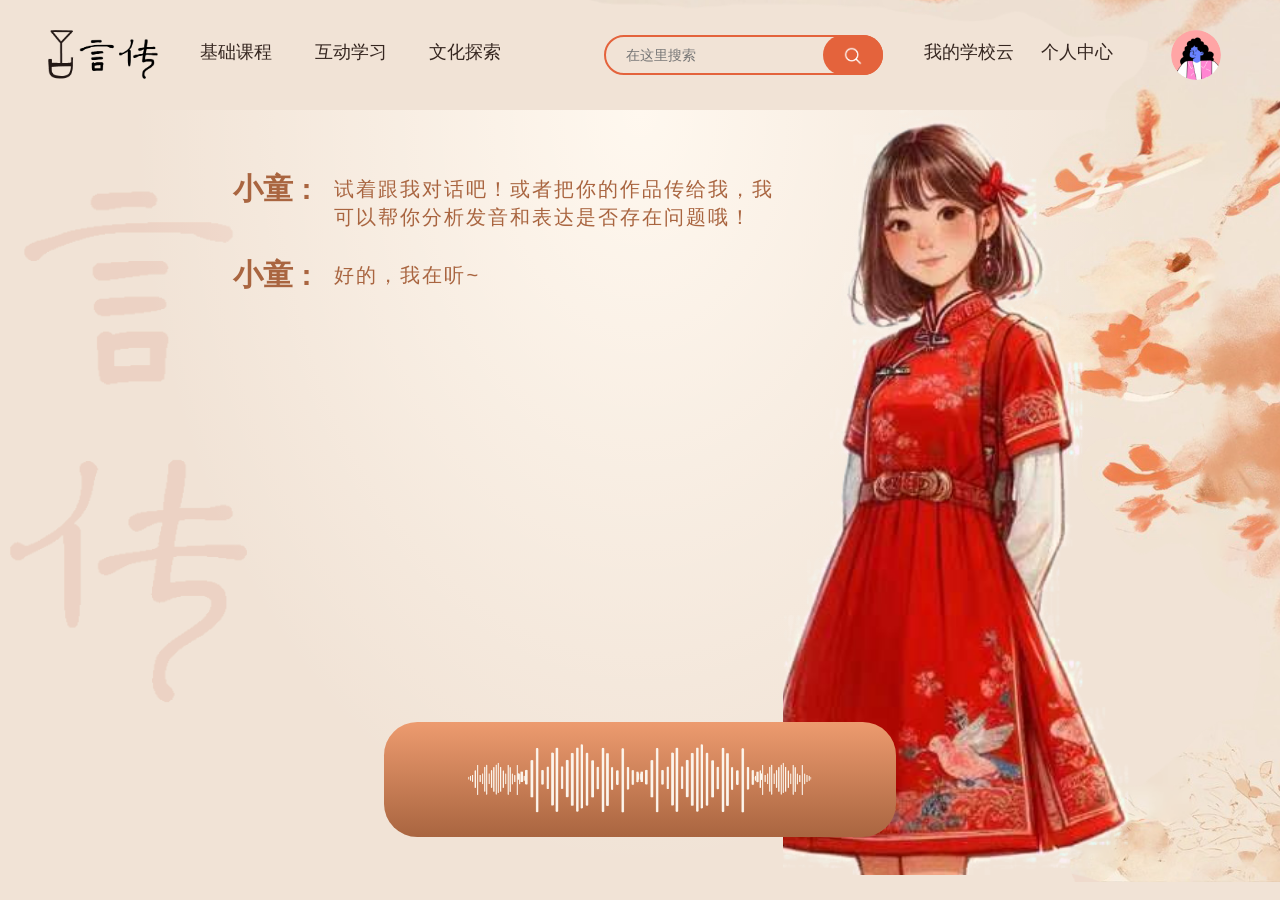
<file: html/ai.html>
<!DOCTYPE html>
<html lang="en">
	<head>
		<meta charset="utf-8">
		<meta http-equiv="X-UA-Compatible" content="IE=edge">
		<meta name="viewport" content="width=device-width, initial-scale=1">
		 <!-- The above 3 meta tags *must* come first in the head; any other head content must come *after* these tags -->

		<title>“言传华夏”——中国首个为全民族定向打造的汉语学习平台 </title>

		<!-- 引入Google Fonts中的Montserrat字体 -->
		<link href="https://fonts.googleapis.com/css?family=Montserrat:400,500,700" rel="stylesheet">

		<!-- 引入Bootstrap CSS框架样式文件 -->
		<link type="text/css" rel="stylesheet" href="../css/bootstrap.min.css"/>

		<!-- 引入Slick轮播插件的样式文件；引入nouislider滑块插件的样式文件 -->
		<link type="text/css" rel="stylesheet" href="../css/slick.css"/>
		<link type="text/css" rel="stylesheet" href="../css/slick-theme.css"/>

		<!-- 引入nouislider滑块插件的样式文件-->
		<link type="text/css" rel="stylesheet" href="../css/nouislider.min.css"/>

		<!-- 引入Font Awesome字体图标库的样式文件 -->
		<link rel="stylesheet" href="../css/font-awesome.min.css">

		<!-- 引入自定义的CSS样式文件 -->
		<link type="text/css" rel="stylesheet" href="../css/style.css"/>

		<!-- HTML5 shim and Respond.js for IE8 support of HTML5 elements and media queries -->
		<!-- WARNING: Respond.js doesn't work if you view the page via file:// -->
		<!--[if lt IE 9]>
		  <script src="https://oss.maxcdn.com/html5shiv/3.7.3/html5shiv.min.js"></script>
		  <script src="https://oss.maxcdn.com/respond/1.4.2/respond.min.js"></script>
		<![endif]-->

    </head>
	<body class="ai-bg">
		<!-- HEADER -->
		<header>
			<!-- TOP HEADER -->
			<div id="top-header">
				<div class="top-header_container">
					<!-- LOGO -->
					<div class="header-logo">
						<a href="#"><img src="../img/“言传”logo.png" alt=""></a>
					</div>
					<!-- /LOGO -->
					<div class="header-links-function">
						<ul class="header-links">
							<li><a href="class.html"></i> 基础课程</a></li>
							<li><a href="#"></i> 互动学习</a></li>
							<li><a href="#"></i> 文化探索</a></li>
						</ul>
					</div>
					<!-- SEARCH BAR -->
					<div class="header-search">
						<form>
							<input class="input" placeholder="在这里搜索">
							<button class="search-btn"><img src="../img/search.png"></button>
						</form>
					</div>
					<div class="header-links-self">
						<ul class="header-links">
							<li><a href="#"></i>我的学校云</a></li>
							<li><a href="#"></i>个人中心</a></li>
						</ul>
					</div>
					<div class="avatar-dropdown">
						<img src="../img/avatar.png" alt="User Avatar" class="avatar">
						<div class="dropdown-content">
						  <a href="#">设置</a>
						  <a href="#">个人信息</a>
						</div>
					</div>
				</div>
				
			</div>
			<!-- /TOP HEADER -->
		</header>
		<!-- /HEADER -->
		<!-- AI -->

		<div class="talk-ai talk-ai-layout">
			<div class="fl talk-voice-center t-v-layout">
				<div class="talk-text-group">
					<div class="text-group">
						<div class="text_g">
								<h2>小童 : </h2>
								<p>试着跟我对话吧！或者把你的作品传给我，我可以帮你分析发音和表达是否存在问题哦！</p>
						</div>
						<div class="text_g">
							<h2>小童 : </h2>
							<p>好的，我在听~</p>
						</div>
					</div>
					
				</div>
				<div class="ai-ip">
					<img src="../img/AI_character.png">
				</div>
				<div class="vioce-box">
					<img src="../img/声音.png" class="img-min">
					<img src="../img/声音.png" class="img-max">
					<img src="../img/声音.png" class="img-max">
					<img src="../img/声音.png" class="img-min">
				</div>

			</div>
		</div>

		<!-- jQuery Plugins -->
		<script src="../js/jquery.min.js"></script>
		<script src="../js/bootstrap.min.js"></script>
		<script src="../js/slick.min.js"></script>
		<script src="../js/nouislider.min.js"></script>
		<script src="../js/jquery.zoom.min.js"></script>
		<script src="../js/main.js"></script>
	</body>
</html>
</file>
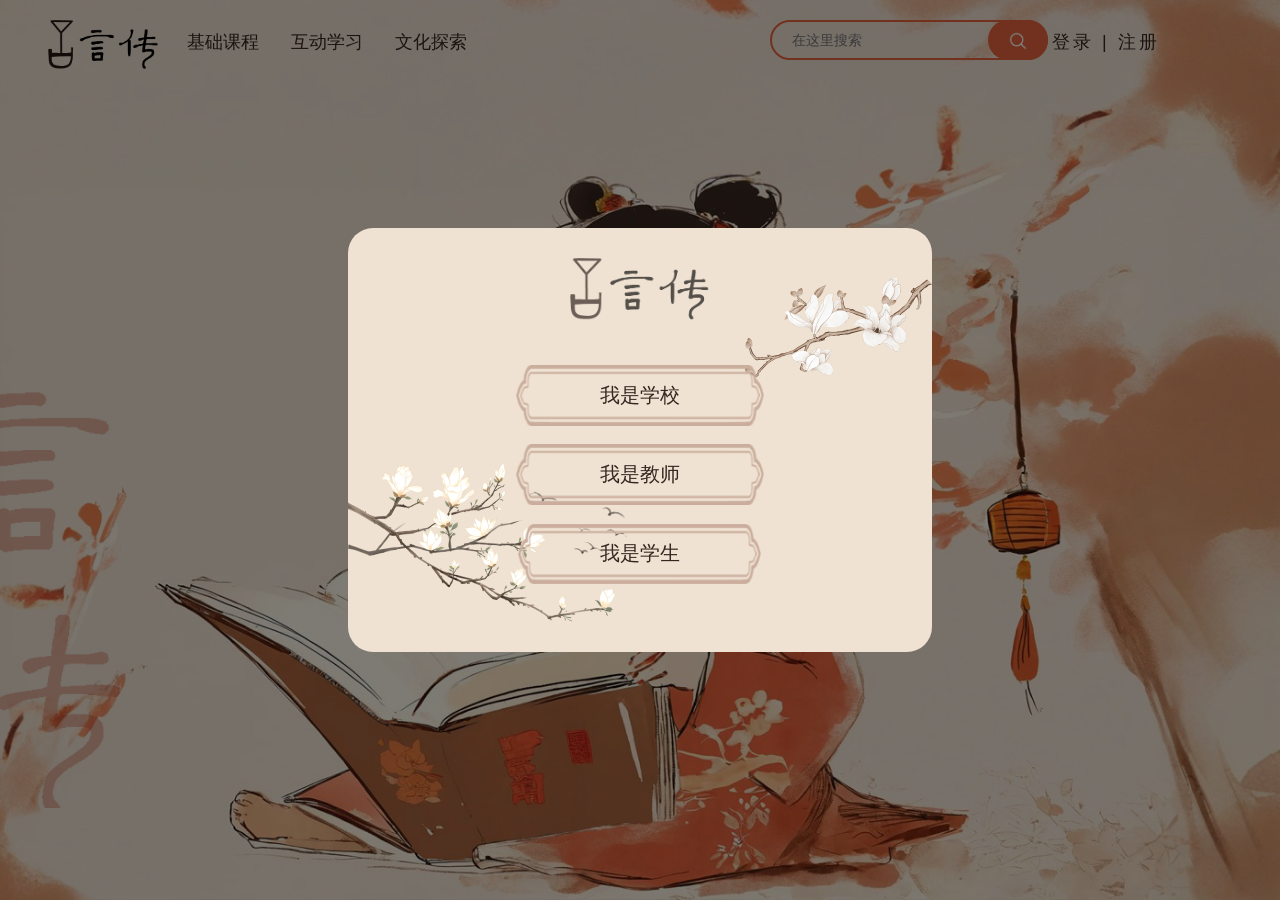
<file: html/choice-identity.html>
<!DOCTYPE html>
<html lang="en">
	<head>
		<meta charset="utf-8">
		<meta http-equiv="X-UA-Compatible" content="IE=edge">
		<meta name="viewport" content="width=device-width, initial-scale=1">
		 <!-- The above 3 meta tags *must* come first in the head; any other head content must come *after* these tags -->

		<title>“言传华夏”——中国首个为全民族定向打造的汉语学习平台 </title>

		<!-- 引入Google Fonts中的Montserrat字体 -->
		<link href="https://fonts.googleapis.com/css?family=Montserrat:400,500,700" rel="stylesheet">

		<!-- 引入Bootstrap CSS框架样式文件 -->
		<link type="text/css" rel="stylesheet" href="../css/bootstrap.min.css"/>

		<!-- 引入Slick轮播插件的样式文件；引入nouislider滑块插件的样式文件 -->
		<link type="text/css" rel="stylesheet" href="../css/slick.css"/>
		<link type="text/css" rel="stylesheet" href="../css/slick-theme.css"/>

		<!-- 引入nouislider滑块插件的样式文件-->
		<link type="text/css" rel="stylesheet" href="../css/nouislider.min.css"/>

		<!-- 引入Font Awesome字体图标库的样式文件 -->
		<link rel="stylesheet" href="../css/font-awesome.min.css">

		<!-- 引入自定义的CSS样式文件 -->
		<link type="text/css" rel="stylesheet" href="../css/start.css"/>

		<!-- HTML5 shim and Respond.js for IE8 support of HTML5 elements and media queries -->
		<!-- WARNING: Respond.js doesn't work if you view the page via file:// -->
		<!--[if lt IE 9]>
		  <script src="https://oss.maxcdn.com/html5shiv/3.7.3/html5shiv.min.js"></script>
		  <script src="https://oss.maxcdn.com/respond/1.4.2/respond.min.js"></script>
		<![endif]-->

    </head>
	<body class="back--ground ">
		<!-- HEADER -->
		<header>
			<!-- TOP HEADER -->
			<div id="top-header">
				<div class="top-header_container">
					<!-- LOGO -->
					<div class="header-logo">
						<img src="../img/“言传”logo.png" alt=""></a>
					</div>
					<!-- /LOGO -->
					<div class="header-links-function">
						<ul class="header-links">
							<li></i> 基础课程</a></li>
							<li></i> 互动学习</a></li>
							<li></i> 文化探索</a></li>
						</ul>
					</div>
					<!-- SEARCH BAR -->
					<div class="header-search start-search-1">
						<form>
							<input class="input" placeholder="在这里搜索">
							<button class="search-btn"><img src="../img/search.png"></button>
						</form>
					</div>
					<div class="start-login-1">
						<ul class="start-login-li-1">
							<li></i>登录 | 注册</li>
						</ul>
					</div>
				</div>
				
			</div>
			<!-- /TOP HEADER -->
		</header>
		<!-- /HEADER -->
        <div class="bg_logo_yc "></div>
        <div class="black-login-overlay"></div>
        
        <div class="choice-group">
            <div class="choice choice-bg">
                <div class="choice-logo"></div>
                <div class="choice-identity">
                    <div class="choice-s" data-identity="school">我是学校</div>
                    <div class="choice-s" data-identity="teacher">我是教师</div>
                    <div class="choice-s" data-identity="student">我是学生</div>
                </div>
            </div>
        </div>
        
		<!-- 身份信息传递 -->
        <script>
            document.addEventListener('DOMContentLoaded', function () {
                var choices = document.querySelectorAll('.choice-s');
    
                choices.forEach(function(choice) {
                    choice.addEventListener('click', function () {
                        var identity = this.getAttribute('data-identity'); // 获取点击选项的身份信息
						console.log(identity)
                        // 将身份信息传递到登录页面
                        window.location.href = 'login.html?identity=' + encodeURIComponent(identity);
                    });
                });
            });
        </script>

		<!-- jQuery Plugins -->
		<script src="../js/jquery.min.js"></script>
		<script src="../js/bootstrap.min.js"></script>
		<script src="../js/slick.min.js"></script>
		<script src="../js/nouislider.min.js"></script>
		<script src="../js/jquery.zoom.min.js"></script>
		<script src="../js/main.js"></script>

	</body>
</html>
</file>
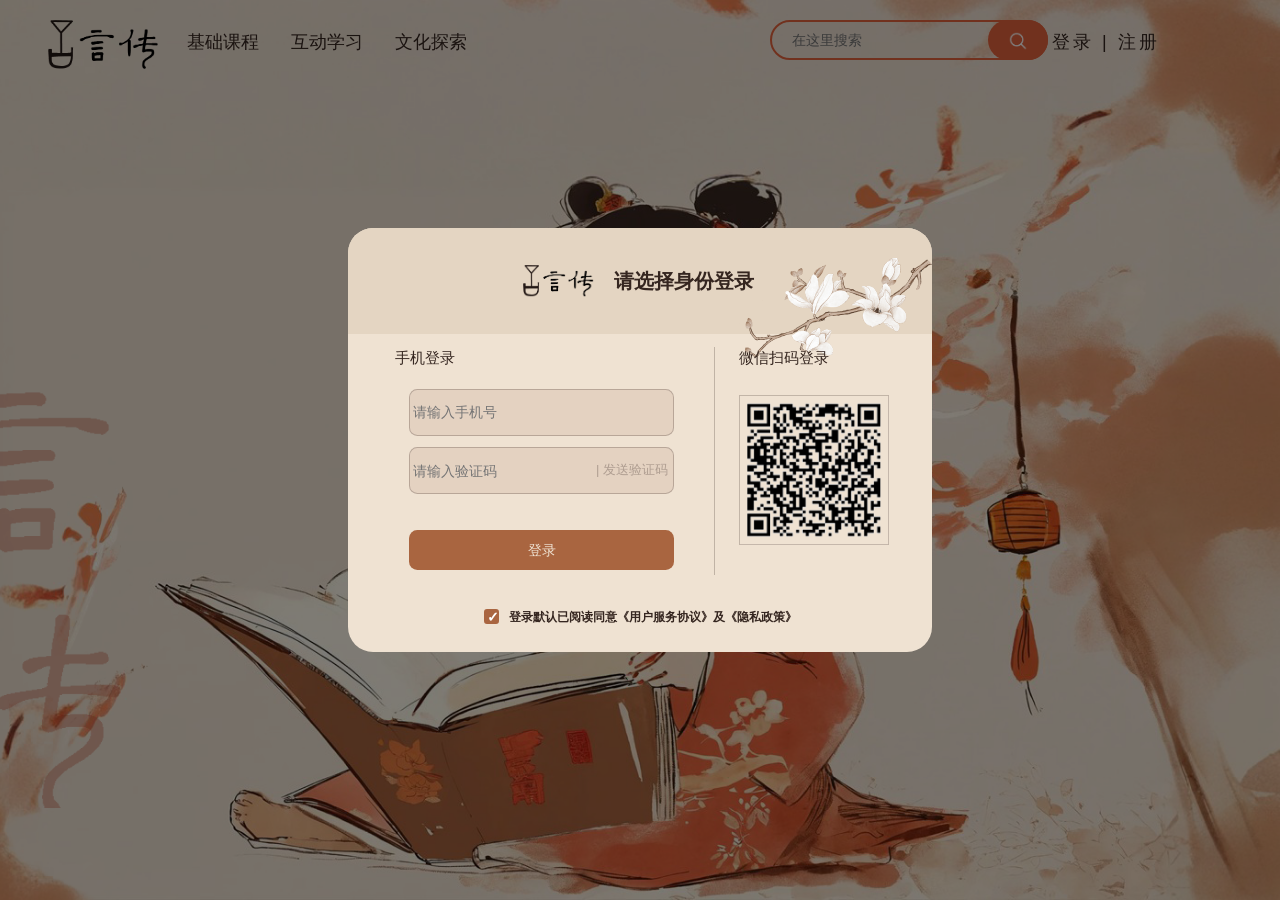
<file: html/login.html>
<!DOCTYPE html>
<html lang="en">
	<head>
		<meta charset="utf-8">
		<meta http-equiv="X-UA-Compatible" content="IE=edge">
		<meta name="viewport" content="width=device-width, initial-scale=1">
		 <!-- The above 3 meta tags *must* come first in the head; any other head content must come *after* these tags -->

		<title>“言传华夏”——中国首个为全民族定向打造的汉语学习平台 </title>

		<!-- 引入Google Fonts中的Montserrat字体 -->
		<link href="https://fonts.googleapis.com/css?family=Montserrat:400,500,700" rel="stylesheet">

		<!-- 引入Bootstrap CSS框架样式文件 -->
		<link type="text/css" rel="stylesheet" href="../css/bootstrap.min.css"/>

		<!-- 引入Slick轮播插件的样式文件；引入nouislider滑块插件的样式文件 -->
		<link type="text/css" rel="stylesheet" href="../css/slick.css"/>
		<link type="text/css" rel="stylesheet" href="../css/slick-theme.css"/>

		<!-- 引入nouislider滑块插件的样式文件-->
		<link type="text/css" rel="stylesheet" href="../css/nouislider.min.css"/>

		<!-- 引入Font Awesome字体图标库的样式文件 -->
		<link rel="stylesheet" href="../css/font-awesome.min.css">

		<!-- 引入自定义的CSS样式文件 -->
		<link type="text/css" rel="stylesheet" href="../css/start.css"/>

		<!-- HTML5 shim and Respond.js for IE8 support of HTML5 elements and media queries -->
		<!-- WARNING: Respond.js doesn't work if you view the page via file:// -->
		<!--[if lt IE 9]>
		  <script src="https://oss.maxcdn.com/html5shiv/3.7.3/html5shiv.min.js"></script>
		  <script src="https://oss.maxcdn.com/respond/1.4.2/respond.min.js"></script>
		<![endif]-->

    </head>
	<body class="back--ground ">
		<!-- HEADER -->
		<header>
			<!-- TOP HEADER -->
			<div id="top-header">
				<div class="top-header_container">
					<!-- LOGO -->
					<div class="header-logo">
						<img src="../img/“言传”logo.png" alt=""></a>
					</div>
					<!-- /LOGO -->
					<div class="header-links-function">
						<ul class="header-links">
							<li></i> 基础课程</a></li>
							<li></i> 互动学习</a></li>
							<li></i> 文化探索</a></li>
						</ul>
					</div>
					<!-- SEARCH BAR -->
					<div class="header-search start-search-1">
						<form>
							<input class="input" placeholder="在这里搜索">
							<button class="search-btn"><img src="../img/search.png"></button>
						</form>
					</div>
					<div class="start-login-1">
						<ul class="start-login-li-1">
							<li></i>登录 | 注册</li>
						</ul>
					</div>
				</div>
				
			</div>
			<!-- /TOP HEADER -->
		</header>
		<!-- /HEADER -->
        <div class="bg_logo_yc "></div>
        <div class="black-login-overlay"></div>
        
        <div class="login-group">
            <div class="login login-bg">
                <div class="bg-r-t"></div>
                <div class="login-title">
                    <div class="login-logo"></div>
                    <div id="identity-info">请选择身份登录</div>
                </div>

                <div class="login-identity">
                    <div class="login-container">
                        
                        <div class="login-form">
                            <div class="text-title-1">手机登录</div>
                            <div class="text-set-1">
                                <input class="text-regular" type="text" placeholder="请输入手机号">
                                <div class="yz">
                                    <input type="text" placeholder="请输入验证码">
                                    <div class="text-label">| 发送验证码</div>
                                </div>
                                <button  id="loginButton">登录</button>
                            </div>
                        </div>
                        <div class="login-wechat">
                            <div class="text-title-2">微信扫码登录</div>
                            <img src="../img/wechat.png" alt="微信二维码" width="150">
                        </div>
                    </div>
                </div>

                <div class="checkbox-container">
                    <input type="checkbox" id="checkbox" name="agreement" checked>
                    <label for="checkbox">登录默认已阅读同意《用户服务协议》及《隐私政策》</label>
                        
                </div>
            </div>
        </div>
        
		<!-- 身份信息传递 -->
        <script>
            document.addEventListener('DOMContentLoaded', function () {
                // 在登录页面根据 URL 参数显示不同的内容
                var params = new URLSearchParams(window.location.search);
                var identity = params.get('identity');
                var infoParagraph = document.getElementById('identity-info');
    
                if (identity === 'school') {
                    infoParagraph.textContent = '学校端';
                } else if (identity === 'teacher') {
                    infoParagraph.textContent = '教师端';
                } else if (identity === 'student') {
                    infoParagraph.textContent = '学生端';
                } else {
                    infoParagraph.textContent = '请选择身份登录';
                }
            });

            // 获取按钮元素
            var loginButton = document.getElementById("loginButton");
            
            // 为按钮添加点击事件监听器
            loginButton.addEventListener("click", function() {
                // 这里您可以添加一些登录验证逻辑，例如检查手机号和验证码是否输入

                // 假设验证通过了，跳转到新页面
                window.location.href = "class.html";
            });

        </script>

		<!-- jQuery Plugins -->
		<script src="../js/jquery.min.js"></script>
		<script src="../js/bootstrap.min.js"></script>
		<script src="../js/slick.min.js"></script>
		<script src="../js/nouislider.min.js"></script>
		<script src="../js/jquery.zoom.min.js"></script>
		<script src="../js/main.js"></script>

	</body>
</html>
</file>
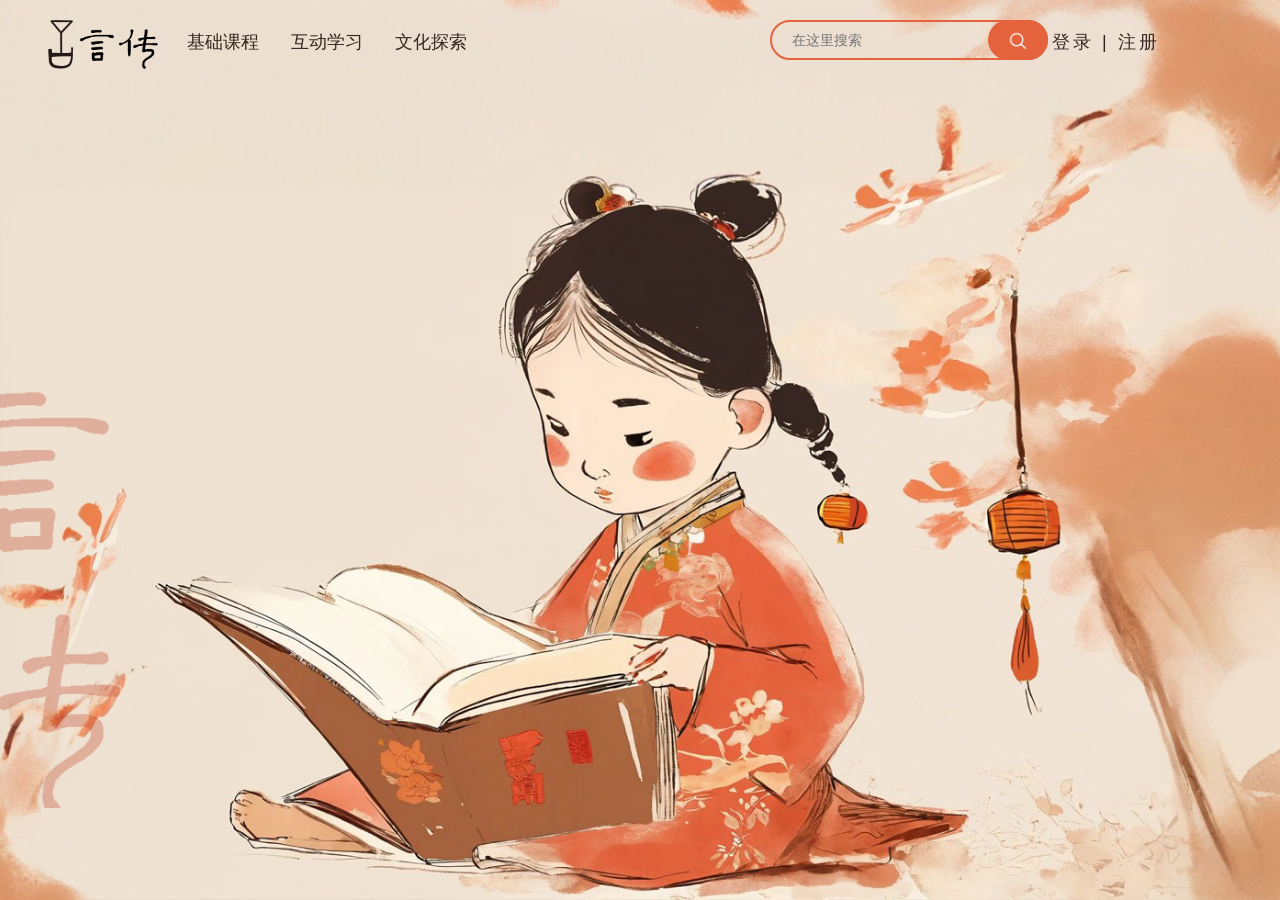
<file: html/YCHX.html>
<!DOCTYPE html>
<html lang="en">
	<head>
		<meta charset="utf-8">
		<meta http-equiv="X-UA-Compatible" content="IE=edge">
		<meta name="viewport" content="width=device-width, initial-scale=1">
		 <!-- The above 3 meta tags *must* come first in the head; any other head content must come *after* these tags -->

		<title>“言传华夏”——中国首个为全民族定向打造的汉语学习平台 </title>

		<!-- 引入Google Fonts中的Montserrat字体 -->
		<link href="https://fonts.googleapis.com/css?family=Montserrat:400,500,700" rel="stylesheet">

		<!-- 引入Bootstrap CSS框架样式文件 -->
		<link type="text/css" rel="stylesheet" href="../css/bootstrap.min.css"/>

		<!-- 引入Slick轮播插件的样式文件；引入nouislider滑块插件的样式文件 -->
		<link type="text/css" rel="stylesheet" href="../css/slick.css"/>
		<link type="text/css" rel="stylesheet" href="../css/slick-theme.css"/>

		<!-- 引入nouislider滑块插件的样式文件-->
		<link type="text/css" rel="stylesheet" href="../css/nouislider.min.css"/>

		<!-- 引入Font Awesome字体图标库的样式文件 -->
		<link rel="stylesheet" href="../css/font-awesome.min.css">

		<!-- 引入自定义的CSS样式文件 -->
		<link type="text/css" rel="stylesheet" href="../css/start.css"/>

		<!-- HTML5 shim and Respond.js for IE8 support of HTML5 elements and media queries -->
		<!-- WARNING: Respond.js doesn't work if you view the page via file:// -->
		<!--[if lt IE 9]>
		  <script src="https://oss.maxcdn.com/html5shiv/3.7.3/html5shiv.min.js"></script>
		  <script src="https://oss.maxcdn.com/respond/1.4.2/respond.min.js"></script>
		<![endif]-->

    </head>
	<body class="back--ground start-1">
		<!-- HEADER -->
		<header >
			<!-- TOP HEADER -->
			<div id="top-header">
				<div class="top-header_container">
					<!-- LOGO -->
					<div class="header-logo">
						<a href="#"><img src="../img/“言传”logo.png" alt=""></a>
					</div>
					<!-- /LOGO -->
					<div class="header-links-function">
						<ul class="header-links">
							<li><a href="#"></i> 基础课程</a></li>
							<li><a href="#"></i> 互动学习</a></li>
							<li><a href="#"></i> 文化探索</a></li>
						</ul>
					</div>
					<!-- SEARCH BAR -->
					<div class="header-search start-search-1">
						<form>
							<input class="input" placeholder="在这里搜索">
							<button class="search-btn"><img src="../img/search.png"></button>
						</form>
					</div>
					<div class="start-login-1">
						<ul class="start-login-li-1">
							<li><a href="choice-identity.html"></i>登录 | 注册</a></li>
						</ul>
					</div>
				</div>
				
			</div>
			<!-- /TOP HEADER -->
		</header>
		<!-- /HEADER -->
        <div class="black-overlay"></div>
        <div class="center-text">言传——中国首个为全民族定向打造的汉语学习平台</div>
        <div class="bg_logo_yc "></div>




		<!-- jQuery Plugins -->
		<script src="../js/jquery.min.js"></script>
		<script src="../js/bootstrap.min.js"></script>
		<script src="../js/slick.min.js"></script>
		<script src="../js/nouislider.min.js"></script>
		<script src="../js/jquery.zoom.min.js"></script>
		<script src="../js/main.js"></script>

	</body>
</html>
</file>
<file: css/style.css>
/*
Template Name: Electro - HTML Ecommerce Template
Author: yaminncco

Colors:
	Body 		: #333
	Headers 	: rgb(53, 38, 32)
	Primary 	: rgb(228, 99, 60)
	Dark 		: #15161D ##1E1F29
	Grey 		: #E4E7ED #FBFBFC #8D99AE #B9BABC

Fonts: Montserrat

Table OF Contents
------------------------------------
1 > GENERAL
------ Typography
------ Buttons
------ Inputs
------ Sections
------ Breadcrumb
2 > HEADER
------ Top header
------ Logo
------ Search
------ Cart
3 > NAVIGATION
------ Main nav
------ Responsive Nav
4 > CATEGORY SHOP
5 > HOT DEAL
6 > PRODUCT
------ Product
------ Widget product
------ Product slick
7 > STORE PAGE
------ Aside
------ Store
8 > PRODUCT DETAILS PAGE
------ Product view
------ Product details
------ Product tab
9 > CHECKOUT PAGE
10 > NEWSLETTER
11 > FOOTER
11 > SLICK STYLE
12 > RESPONSIVE
------------------------------------*/

/*=========================================================
	01 -> GENERAL
===========================================================*/

/*----------------------------*\
	Typography
\*----------------------------*/

body {
  font-weight: 400;
  background-color: rgb(241, 227, 214);
  color: rgb(53, 38, 32);
  width: 100vw; /* 设置容器宽度为视窗宽度，或者根据需要设置具体的宽度值 */
  overflow-x: scroll; /* 当内容超出容器宽度时，显示水平滚动条 */
  font-family: "Microsoft JhengHei UI", sans-serif;
  min-width:1200px;
}

h1, h2, h3, h4, h5, h6 {
  color: rgb(53, 38, 32);
  font-weight: 700;
  margin: 0 0 10px;
}

a {
  color: rgb(53, 38, 32);
  font-weight: 500;
  -webkit-transition: 0.2s color;
  transition: 0.2s color;
}

a:hover, a:focus {
  color: rgb(228, 99, 60);
  text-decoration: none;
  outline: none;
}

ul, ol {
  margin: 0;
  padding: 0;
  list-style: none
}

/*----------------------------*\
	Buttons
\*----------------------------*/

.primary-btn {
  display: inline-block;
  padding: 12px 30px;
  background-color: rgb(228, 99, 60);
  border: none;
  border-radius: 40px;
  color: #FFF;
  text-transform: uppercase;
  font-weight: 700;
  text-align: center;
  -webkit-transition: 0.2s all;
  transition: 0.2s all;
}

.primary-btn:hover, .primary-btn:focus {
  opacity: 0.9;
  color: #FFF;
}

/*----------------------------*\
	Inputs
\*----------------------------*/

/*-- Text input --*/

.input {
  height: 40px;
  padding: 0px 15px;
  border: 1px solid #E4E7ED;
  background-color: #FFF;
  width: 100%;
}

textarea.input {
  padding: 15px;
  min-height: 90px;
}
.tlinks{text-indent:-9999px;height:0;line-height:0;font-size:0;overflow:hidden;}
/*-- Number input --*/

.input-number {
  position: relative;
}

.input-number input[type="number"]::-webkit-inner-spin-button, .input-number input[type="number"]::-webkit-outer-spin-button {
  -webkit-appearance: none;
  margin: 0;
}

.input-number input[type="number"] {
  -moz-appearance: textfield;
  height: 40px;
  width: 100%;
  border: 1px solid #E4E7ED;
  background-color: #FFF;
  padding: 0px 35px 0px 15px;
}

.input-number .qty-up, .input-number .qty-down {
  position: absolute;
  display: block;
  width: 20px;
  height: 20px;
  border: 1px solid #E4E7ED;
  background-color: #FFF;
  text-align: center;
  font-weight: 700;
  cursor: pointer;
  -webkit-user-select: none;
  -moz-user-select: none;
  -ms-user-select: none;
  user-select: none;
}

.input-number .qty-up {
  right: 0;
  top: 0;
  border-bottom: 0px;
}

.input-number .qty-down {
  right: 0;
  bottom: 0;
}

.input-number .qty-up:hover, .input-number .qty-down:hover {
  background-color: #E4E7ED;
  color: rgb(228, 99, 60);
}

/*-- Select input --*/

.input-select {
  padding: 0px 15px;
  background: #FFF;
  border: 1px solid #E4E7ED;
  height: 40px;
}

/*-- checkbox & radio input --*/

.input-radio, .input-checkbox {
  position: relative;
  display: block;
}

.input-radio input[type="radio"]:not(:checked), .input-radio input[type="radio"]:checked, .input-checkbox input[type="checkbox"]:not(:checked), .input-checkbox input[type="checkbox"]:checked {
  position: absolute;
  margin-left: -9999px;
  visibility: hidden;
}

.input-radio label, .input-checkbox label {
  font-weight: 500;
  min-height: 20px;
  padding-left: 20px;
  margin-bottom: 5px;
  cursor: pointer;
}

.input-radio input[type="radio"]+label span, .input-checkbox input[type="checkbox"]+label span {
  position: absolute;
  left: 0px;
  top: 4px;
  width: 14px;
  height: 14px;
  border: 2px solid #E4E7ED;
  background: #FFF;
}

.input-radio input[type="radio"]+label span {
  border-radius: 50%;
}

.input-radio input[type="radio"]+label span:after {
  content: "";
  position: absolute;
  left: 50%;
  top: 50%;
  -webkit-transform: translate(-50%, -50%) scale(0);
  -ms-transform: translate(-50%, -50%) scale(0);
  transform: translate(-50%, -50%) scale(0);
  background-color: #FFF;
  width: 4px;
  height: 4px;
  border-radius: 50%;
  opacity: 0;
  -webkit-transition: all 0.2s;
  transition: all 0.2s;
}

.input-checkbox input[type="checkbox"]+label span:after {
  content: '✔';
  position: absolute;
  top: -2px;
  left: 1px;
  font-size: 10px;
  color: #FFF;
  opacity: 0;
  -webkit-transform: scale(0);
  -ms-transform: scale(0);
  transform: scale(0);
  -webkit-transition: all 0.2s;
  transition: all 0.2s;
}

.input-radio input[type="radio"]:checked+label span, .input-checkbox input[type="checkbox"]:checked+label span {
  background-color: rgb(228, 99, 60);
  border-color: rgb(228, 99, 60);
}

.input-radio input[type="radio"]:checked+label span:after {
  opacity: 1;
  -webkit-transform: translate(-50%, -50%) scale(1);
  -ms-transform: translate(-50%, -50%) scale(1);
  transform: translate(-50%, -50%) scale(1);
}

.input-checkbox input[type="checkbox"]:checked+label span:after {
  opacity: 1;
  -webkit-transform: scale(1);
  -ms-transform: scale(1);
  transform: scale(1);
}

.input-radio .caption, .input-checkbox .caption {
  margin-top: 5px;
  max-height: 0;
  overflow: hidden;
  -webkit-transition: 0.3s max-height;
  transition: 0.3s max-height;
}

.input-radio input[type="radio"]:checked~.caption, .input-checkbox input[type="checkbox"]:checked~.caption {
  max-height: 800px;
}

/*----------------------------*\
	Section
\*----------------------------*/

.section1 {
  padding-top: 30px;
  padding-bottom: 3%;
  background-image: url('../img/backgroud_logo.png'),url('../img/背景花样1.png'); 
  background-position: left,right; /* 图片靠右显示 */
  background-size: 20%, 30%; /* 分别设置两张图片的大小 */
  background-repeat: no-repeat,no-repeat;
  
}

.section-title {
  position: relative;
  margin-bottom: 30px;
}

.section-title .title {
  display: inline-block;
  margin: 0px;
  color: rgb(53, 38, 32);
}

.section-title .section-nav {
  float: right;
}

.section-title .section-nav .section-tab-nav {
  display: inline-block;
}

.section-tab-nav li {
  display: inline-block;
  margin-right: 15px;
}

.section-tab-nav li:last-child {
  margin-right: 0px;
}

.section-tab-nav li a {
  font-weight: 700;
  color: #8D99AE;
}

.section-tab-nav li a:after {
  content: "";
  display: block;
  width: 0%;
  height: 2px;
  background-color: rgb(228, 99, 60);
  -webkit-transition: 0.2s all;
  transition: 0.2s all;
}

.section-tab-nav li.active a {
  color: rgb(228, 99, 60);
}

.section-tab-nav li a:hover:after, .section-tab-nav li a:focus:after, .section-tab-nav li.active a:after {
  width: 100%;
}

.section-title .section-nav .products-slick-nav {
  top: 0px;
  right: 0px;
}

/*=========================================================
	01HEADER -> Top header
===========================================================*/
#top-header {
  display: flex;
  justify-content: space-between;
  flex-direction: column;
  align-items: center;
}
.top-header_container {
  display: flex;
  flex-direction: row;
  width: 100%;
  padding:10px;
  margin:10px ;
}
/*----------------------------*\
	Logo
\*----------------------------*/
.header-logo {
  margin-top: 10px;
  width: 10%;
  margin-left: 3%;
  margin-right: 2%;
  float: left;
}
/*----------------------------*\
	function
\*----------------------------*/

.header-logo img {
  max-height: 50px;
  max-width: 120px;
}
.header-links ul {
  list-style: none;
}
.header-links-function{
  width:30%;
}
.header-links-self{
  width:20%;
}
.header-links-function .header-links li {
  display: inline-block;
  margin-left:1%;
  margin-right: 1%;
  width: 28%;
  margin-top: 20px;
  font-size: 18px;
}
.header-links-self .header-links li {
  display: inline-block;
  /* margin-left:1%; */
  margin-right: 1%;
  width: 44.8%;
  margin-top: 20px;
  font-size: 18px;
}

.header-links li:last-child {
  margin-right: 0%;
}

.header-links li a {
  color: rgb(53, 38, 32);
}

.header-links li a:hover {
  color: rgb(228, 99, 60);
}
/*----------------------------*\
	Search
\*----------------------------*/
.header-search {
  width:25%;
  margin-left: 3%;
  margin-right: 1%;
  display:flex;
  margin-top: 10px;
}

.header-search form {
  display: flex; /* 使用Flexbox布局 */
  align-items: center; /* 垂直居中子元素 */
}

.header-search form .input {
  width: 100%;
  margin-right: -60px;
  border-radius: 40px 40px 40px 40px;
  border-color: rgb(228, 99, 60);
  background-color: rgb(241, 227, 214);
  border-width: 2px;
  padding: 0 80px 0 20px;
}

.header-search form .search-btn {
  height: 40px;
  width: 60px;
  background: rgb(228, 99, 60);
  color: #FFF;
  font-weight: 700;
  border: none;
  border-radius: 40px 40px 40px 40px;

  padding:0;
}
.header-search form .search-btn img {
  width: 2rem; 
  height: 2rem; 
}
/*----------------------------*\
	avatar
\*----------------------------*/
.avatar-dropdown {
  float: right;
  width:5%;
  margin-right:3%;
  margin-top: 10px;
  /* margin:20px 60px; */

}

.avatar {
  border-radius: 50%;
  width: 50px; /* 调整图像的大小 */
  height: 50px;
  cursor: pointer;
}

.dropdown-content {
  display: none; /* 初始状态下隐藏下拉框 */
  position: absolute;
  top: 120%; /* 调整下拉框的位置 */
  left: 0;
  background-color: #f9f9f9;
  padding: 10px;
  box-shadow: 0 2px 5px rgba(0, 0, 0, 0.1);
}

.dropdown-content a {
  display: block;
  color: #333;
  text-decoration: none;
  padding: 5px 0;
}

.dropdown-content a:hover {
  background-color: rgb(228, 99, 60);
}

.avatar-dropdown:hover .dropdown-content {
  display: block; /* 鼠标悬停时显示下拉框 */
}

/*=========================================================
	02main function -> My Class + Daily Push + AI
===========================================================*/
.main-margin{
  margin-bottom: 3%;
}
.main_function {
  display: flex;
  flex-direction: column;
  justify-content: space-between;
  align-items: center;
  height:300px;
  margin-top: 3%;
  margin-bottom: 3%;
  margin-right:20px;
  margin-left: 20px;
}

.my_class{
  background-color: rgb(255, 245, 232);
  margin: 0 1% 0 7%;
  width:17%;
  height: 100%;
  background-image: url('../img/backgroud_logo.png'); 
  background-size: 50%; /* 背景图片大小为容器的 50% */
  background-repeat: no-repeat;
  background-position: right bottom; /* 图片靠右显示 */
  border-radius: 8px; /* 将角设置为小圆角，你也可以根据需要调整圆角大小 */
}
.daily_push{
  /* background-color: rgb(255, 245, 232); */
  margin-left: 2%;
  margin-right: 2%;
  width: 46%;
  height: 100%;
  
}
.ai{
  background-color: rgb(255, 245, 232);
  margin: 0 7% 0 1%;
  width: 17%;
  height: 100%;
  background-image: url('../img/backgroud_logo.png'); 
  background-size: 50%; /* 背景图片大小为容器的 50% */
  background-repeat: no-repeat;
  background-position: left bottom; 
  border-radius: 8px; /* 将角设置为小圆角，你也可以根据需要调整圆角大小 */
}
.my-img-name{
  position: absolute; /* 设置图片为绝对定位 */
  top:40%;
  left: 50%; /* 图片水平居中 */
  transform: translate(-50%, 0); /* 图片向上移动并保持水平居中 */
  
}
.my-img-name span{
  color:rgb(53, 38, 32);
  font-size: 20px;
  font-weight: bold;
}

.my-class-into{
  position: absolute; /* 设置图片为绝对定位 */
  bottom:10%;
  left: 50%; /* 图片水平居中 */
  transform: translate(-50%, 0); /* 图片向上移动并保持水平居中 */
  border-radius: 8px;
  background: rgba(228, 99, 60, 1);
  display: flex;
  align-items: center;
  justify-content: center;
  width: 60%;
  padding: 5%;
}
.my-class-into span{
  color:rgb(255, 251, 246);
  font-size: 15px;
}
.my-class-into:hover{
  -webkit-transform: scale(1.1);
  -ms-transform: scale(1.1);
  transform: scale(1.1)  translate(-50%, 0) ;
  -webkit-transition: 0.2s all;
  transition: 0.2s all;
  cursor: pointer; /* 鼠标移上去时设置为手型 */
}

.my_class .my_class-img>img {
  width: 40%;
  height:40%;
  -webkit-transition: 0.2s all;
  transition: 0.2s all;
  object-fit: contain; /* 图片填充容器 */
  position: absolute; /* 设置图片为绝对定位 */
  top: 0; /* 图片距离容器顶部的距离为0 */
  left: 50%; /* 图片水平居中 */
  transform: translate(-50%, 0); /* 图片向上移动并保持水平居中 */

}
.daily_push .daily_push-img>img {
  width: 100%;
  height:100%;
  -webkit-transition: 0.2s all;
  transition: 0.2s all;
  object-fit: contain; /* 图片填充容器 */
  border-radius: 8px; /* 将角设置为小圆角，你也可以根据需要调整圆角大小 */
}

.daily_push-text{
  position: absolute;
  width: 80%;
  bottom: 20%;
  left: 50%; /* 图片水平居中 */
  transform: translate(-50%, 0); /* 图片向上移动并保持水平居中 */
  height: 10%;
  display: flex;
  align-items: center;
  justify-content: center;
  color: rgba(250, 251, 246, 1);
  
}
.daily_push-text span{
  font-family: STFangsong;

  font-size: 400%;
  letter-spacing: 5px;
  white-space: nowrap; /* 文字不换行 */
  border-bottom:1px solid rgb(250, 251, 246) ;
  position: relative; /* 相对定位，以便 z-index 生效 */
  z-index: 1; /* 确保文字在背景上方显示 */
  text-shadow: 2px 2px 4px rgba(0, 0, 0, 0.5);
}
.daily_push-text::after {
  content: "";
  position: absolute;
  top: 25%;
  left: 0;
  width: 100%;
  height: 150%; /* 背景占据下半部分 */
  background-color: rgba(228, 99, 60, 1); /* 设置背景颜色 */
  z-index: 0; /* 背景置于底层 */
}

.ai .ai-img>img {
  width: 150%;
  height:150%;
  -webkit-transition: 0.2s all;
  transition: 0.2s all;
  object-fit: contain; /* 图片填充容器 */
  position: absolute; /* 设置图片为绝对定位 */
  transform: translate(-5%, -20%); 
}
.ai .ai-img>span {
  position: absolute; /* 设置图片为绝对定位 */
  color: rgb(0, 0, 0);
  font-weight: bold;
  font-size: 20px;
  bottom: -10%;
  right:10%;
}

.ai:hover:hover .ai-img>img {
  -webkit-transform: scale(1.1);
  -ms-transform: scale(1.1);
  transform: scale(1.1)  translate(-5%, -20%); ;
  -webkit-transition: 0.2s all;
  transition: 0.2s all;
}
.my_class:hover .my_class-img>img {
  -webkit-transform: scale(1.1);
  -ms-transform: scale(1.1);
  transform: scale(1.1) translate(-50%, 0);
  -webkit-transition: 0.2s all;
  transition: 0.2s all;
}
.daily_push:hover .daily_push-img>img {
  -webkit-transform: scale(1.1);
  -ms-transform: scale(1.1);
  transform: scale(1.1);
  -webkit-transition: 0.2s all;
  transition: 0.2s all;
}
/*=========================================================
  PRODUCT
===========================================================*/

/*----------------------------*\
	product
\*----------------------------*/

.product {
  position: relative;
  margin: 20px 0px;
  -webkit-box-shadow: 0px 0px 0px 0px #E4E7ED, 0px 0px 0px 1px #E4E7ED;
  box-shadow: 0px 0px 0px 0px #E4E7ED, 0px 0px 0px 1px #E4E7ED;
  -webkit-transition: 0.2s all;
  transition: 0.2s all;
}

.product:hover {
  -webkit-box-shadow: 0px 0px 6px 0px #E4E7ED, 0px 0px 0px 2px rgb(228, 99, 60);
  box-shadow: 0px 0px 6px 0px #E4E7ED, 0px 0px 0px 2px rgb(228, 99, 60);
  border-radius:  8px; 
}

.product .product-img {
  position: relative;
}

.product .product-img>img {
  width: 100%;
  border-radius: 8px 8px 0 0;
}

.product .product-img .product-label {
  position: absolute;
  top: 15px;
  right: 15px;
}

.product .product-img .product-label>span {
  border: 2px solid;
  padding: 2px 10px;
  font-size: 12px;
}

.product .product-img .product-label>span.sale {
  background-color: rgb(255, 251, 246);
  border-color: rgb(228, 99, 60);
  color: rgb(228, 99, 60);
}

.product .product-img .product-label>span.new {
  background-color: rgb(228, 99, 60);
  border-color: rgb(228, 99, 60);
  color: rgb(255, 251, 246);
}

.product .product-body {
  position: relative;
  padding: 15px;
  background-color: rgb(255, 251, 246);
  text-align: left;
  z-index: 20;
  border-radius: 0 0 8px 8px ;
}

.product .product-body .product-name {
  text-align: left; /* 水平对齐方式设置为左对齐 */
  vertical-align: top; /* 垂直对齐方式设置为顶部对齐 */
  font-size: 14px;
}

.product .product-body .product-name>a {
  font-weight: 600;
  font-size: 18px;
}

.product .product-body .product-name>a:hover, .product .product-body .product-name>a:focus {
  color: rgb(228, 99, 60);
}


.product .product-body .product-introduction {
  font-size: 13px;
  font-weight: 400;
  margin-bottom: 40px;
  color: rgb(53, 38, 32);
}
.product .product-body .product-learn_number {
  font-size: 13px;
  font-weight: 400;
  margin:0;
  color: rgb(53, 38, 32);
  opacity: 0.5; /* 设置文本透明度为 50% */
}

.product .product-body .product-rating {
  position: relative;
  margin: 15px 0px 10px;
  height: 20px;
}

.product .product-body .product-rating>i {
  position: relative;
  width: 14px;
  margin-right: -4px;
  background: rgb(255, 251, 246);
  color: #E4E7ED;
  z-index: 10;
}

.product .product-body .product-rating>i.fa-star {
  color: rgb(228, 99, 60);
}

.product .product-body .product-btns>button {
  position: relative;
  width: 40px;
  height: 40px;
  line-height: 40px;
  background: transparent;
  border: none;
  -webkit-transition: 0.2s all;
  transition: 0.2s all;
}

.product .product-body .product-btns>button:hover {
  background-color: #E4E7ED;
  color: rgb(228, 99, 60);
  border-radius: 50%;
}

.product .product-body .product-btns>button .tooltipp {
  position: absolute;
  bottom: 100%;
  left: 50%;
  -webkit-transform: translate(-50%, -15px);
  -ms-transform: translate(-50%, -15px);
  transform: translate(-50%, -15px);
  width: 150px;
  padding: 10px;
  font-size: 12px;
  line-height: 10px;
  background: #1e1f29;
  color: rgb(255, 251, 246);
  text-transform: uppercase;
  z-index: 10;
  opacity: 0;
  visibility: hidden;
  -webkit-transition: 0.2s all;
  transition: 0.2s all;
}

.product .product-body .product-btns>button:hover .tooltipp {
  opacity: 1;
  visibility: visible;
  -webkit-transform: translate(-50%, -5px);
  -ms-transform: translate(-50%, -5px);
  transform: translate(-50%, -5px);
}

.product .add-to-cart {
  position: absolute;
  left: 1px;
  right: 1px;
  bottom: 1px;
  padding: 15px ;
  background: rgb(228, 99, 60);
  text-align: center;
  -webkit-transform: translateY(0%);
  -ms-transform: translateY(0%);
  transform: translateY(0%);
  -webkit-transition: 0.2s all;
  transition: 0.2s all;
  z-index: 2;
  border-radius:  0 0 10px 10px; 
}

.product:hover .add-to-cart {
  -webkit-transform: translateY(100%);
  -ms-transform: translateY(100%);
  transform: translateY(100%);
}

.product .add-to-cart .add-to-cart-btn {
  position: relative;
  border: 2px solid transparent;
  height: 40px;
  padding: 0 30px;
  background-color: rgb(255, 251, 246);
  color:rgb(228, 99, 60);
  text-transform: uppercase;
  font-weight: 700;
  border-radius: 40px;
  -webkit-transition: 0.2s all;
  transition: 0.2s all;
}

.product .add-to-cart .add-to-cart-btn>i {
  position: absolute;
  left: 0;
  top: 0;
  width: 40px;
  height: 40px;
  line-height: 38px;
  color: rgb(228, 99, 60);
  opacity: 0;
  visibility: hidden;
}

.product .add-to-cart .add-to-cart-btn:hover {
  background-color: rgb(255, 251, 246);
  color: rgb(228, 99, 60);
  border-color: rgb(228, 99, 60);
  padding: 0px 30px 0px 50px;

}

.product .add-to-cart .add-to-cart-btn:hover>i {
  opacity: 1;
  visibility: visible;
}

/*----------------------------*\
	RANK
\*----------------------------*/

.product-widget {
  position: relative;
}

.product-widget+.product-widget {
  margin: 30px 0px;
}

.product-widget .product-img {
  position: absolute;
  left: 0px;
  top: 0px;
  /* height:60px; */
  width: 60px;
}
.rank{
  background: linear-gradient(to bottom, rgb(255,239,198) 5%,rgb(255, 251, 246) 95%);
  padding:30px;
  border-radius: 15px;
  margin-bottom: 30px;
}
.rank_top10{
  margin-left: 20px;
  margin-right: 20px;
}

.rank-title{
  color: rgb(169, 101, 64);
  font-size: 24px;
  font-weight: bold;
}
.rank-num{
  color: rgb(169, 101, 64);
  font-size: 14px;
}

.product-widget .product-img>img {
  width: 100%;
}

.product-widget .product-body {
  padding-left: 75px;
  min-height: 60px;
}

.product-widget .product-body .product-category {
  font-size: 10px;
  color: rgb(53, 38, 32);
   opacity: 0.5; /* 设置透明度为 0.5 */
}
.product-widget .product-body .product-number{
  display: inline-block; /* 或者其他 display 属性，确保元素在页面中显示 */
  font-size: 16px;
  color: rgb(169, 101, 64);
}
.product-widget .product-body .product-name {
  text-transform: uppercase;
  font-size: 12px;
}

.product-widget .product-body .product-name>a {
  font-weight: 700;
  font-size: 16px;
}

.product-widget .product-body .product-name>a:hover, .product-widget .product-body .product-name>a:focus {
  color: rgb(228, 99, 60);
}

.product-widget .product-body .product-inroduction {
  font-size: 14px;
  color: rgb(228, 99, 60);
}
.product-widget .product-body .num{
  font-size: 12px;
  font-weight: 400;
  color: rgb(53, 38, 32);
}
.product-widget .product-body .short-introduction {
  font-size: 12px;
  font-weight: 400;
  color: rgb(53, 38, 32);
}

.product-widget .product-body .product-inroduction .qty {
  font-weight: 400;
  margin-right: 10px;
}

.product-widget .delete {
  position: absolute;
  top: 0;
  left: 0;
  height: 14px;
  width: 14px;
  text-align: center;
  font-size: 10px;
  padding: 0;
  background: #1e1f29;
  border: none;
  color: rgb(255, 251, 246);
}


/*----------------------------*\
	course comment
\*----------------------------*/
.comment{
  background: rgb(255, 251, 246);;
  padding:30px;
  border-radius: 15px;
  margin-bottom: 30px;
  margin-top: 25px;
}
/* 隐藏第二个评论容器 */
#comments-container2 {
  display: none;
}
.comments{
  margin-left: 20px;
  margin-right:20px;
  position: relative;
}
.comment .comment-text{
  color: rgb(53, 38, 32);
  font-size: 14px;
}
.comment .comment-time ,.comment-like{
  font-size: 12px;
  color: rgb(53, 38, 32);
  opacity: 0.5; /* 设置透明度为 0.5 */
  margin-top: 5%;
  margin-bottom:5%;
  float:right;
}
.comment .comment-like{
  margin-right: 5%;
}
.comment .comment-user{
  display: flex;
  align-items: center; /* 垂直居中 */
  padding-bottom: 5%;
}
.comment .comment-user .comment-avatar {
  width: 60px; /* 调整头像的宽度 */
  height: 60px; /* 调整头像的高度 */
  overflow: hidden;
  border-radius: 50%; /* 将头像设置为圆形 */
  position: absolute;
  top: -30px; /* 将头像的顶部向上偏移50%的高度 */
  left: 10%; /* 头像左侧与comment容器左侧对齐 */
  margin-top: 25px;
}
.comment .comment-user .comment-name{
  margin-top: -20px;
  margin-left: 70px;
  margin-bottom: 10px;
  top: 10px; /* 根据需要微调垂直位置 */
  right: 5px; /* 根据需要微调水平位置 */
  font-size: 14px;
  font-weight: bold;
  color: rgb(53, 38, 32); /* 设置文字颜色 */
}

.comment .comment-user .comment-avatar img {
  width: 100%; /* 让图像充满其容器 */
  height: auto; /* 根据宽度自动调整高度，保持宽高比 */
}

/*----------------------------*\
	Products slick
\*----------------------------*/

.products-slick .slick-list {
  padding-bottom: 60px;
  z-index: 2;
}

.products-slick .product.slick-slide {
  margin: 15px;
}
.products-tabs{
  margin-left: 20px;
  margin-right: 20px;
}

.products-tabs>.tab-pane {
  display: block;
  height: 0;
  opacity: 0;
  visibility: hidden;
  overflow-y: hidden;
  padding-bottom: 30px;
  margin-bottom: -60px;

}

.products-tabs>.tab-pane.active {
  opacity: 1;
  visibility: visible;
  height: auto;
}

.products-slick-nav {
  position: absolute;
  right: 15px;
  z-index: 10;
}

.products-slick-nav .slick-prev, .products-slick-nav .slick-next {
  position: static;
  -webkit-transform: none;
  -ms-transform: none;
  transform: none;
  width: 20px;
  height: 20px;
  display: inline-block !important;
  margin: 0px 2px;
}

.products-slick-nav .slick-prev:before, .products-slick-nav .slick-next:before {
  font-size: 14px;
}


#product-tab {
  margin-top: 60px;
}

#product-tab .tab-nav {
  position: relative;
  text-align: center;
  padding: 15px 0px;
  margin-bottom: 30px;
}

#product-tab .tab-nav:after {
  content: "";
  position: absolute;
  left: 0;
  right: 0;
  top: 50%;
  height: 1px;
  background-color: #E4E7ED;
  z-index: -1;
}

#product-tab .tab-nav li {
  display: inline-block;
  background: #FFF;
  padding: 0px 15px;
}

#product-tab .tab-nav li+li {
  margin-left: 15px;
}

#product-tab .tab-nav li a {
  display: block;
  font-weight: 700;
  color: #8D99AE;
}

#product-tab .tab-nav li.active a {
  color: rgb(228, 99, 60);
}

#product-tab .tab-nav li a:after {
  content: "";
  display: block;
  width: 0%;
  height: 2px;
  background-color: rgb(228, 99, 60);
  -webkit-transition: 0.2s all;
  transition: 0.2s all;
}

#product-tab .tab-nav li a:hover:after, #product-tab .tab-nav li a:focus:after, #product-tab .tab-nav li.active a:after {
  width: 100%;
}

/*=========================================================
  FOOTER
===========================================================*/

#footer {
  background: rgb(148, 95, 66);
  color: rgb(239, 226, 210);
}
.footer {
  margin: 30px 60px;
  float:right;
}
.footer .footer-title {
  color: rgb(239, 226, 210);
  font-size: 18px;
  margin: 30px 0px 30px 0px;
}
.footer .footer-title1 {
  color: rgb(239, 226, 210);
  font-size: 18px;
  margin: 30px 0px 30px 0px;
  text-align: center; /* 将文本居中对齐 */
}
.footer .footer-container{
  width: 50%; /* 将footer分成两列 */
  float: left; /* 左浮动使得两个footer并列 */
}
.logo_footer_container{
    margin:3% 3%;
    padding: 5% 5% 5% 5%;
    display: flex;
    justify-content: space-between; /* 左右元素分布 */
    align-items: center; /* 垂直居中对齐 */
}
.logo_footer_container img {
  max-height: 120px;
  max-width: 200px;
  margin:10% 0 10% 0;
}
.footer-links li+li {
  margin-top: 15px;
  margin-right: 15px;
}
.footer-links li a {
  color: rgb(239, 226, 210);
}
.footer-links li i {
  margin-right: 15px;
  color: rgb(228, 99, 60);
  width: 14px;
  text-align: center;
}
.footer-links li a:hover {
  color: rgb(228, 99, 60);
}
.web-introduction{
  margin:3% 3% 3% 6%;
  font-size: 16px;
  white-space: nowrap; /* 强制文字在一行显示 */
}

/*=========================================================
	 SLICK STYLE
===========================================================*/

/*----------------------------*\
	Arrows
\*----------------------------*/

.slick-prev, .slick-next {
  width: 40px;
  height: 40px;
  border: 1px solid #E4E7ED;
  background-color: #FFF;
  border-radius: 50%;
  z-index: 22;
  -webkit-transition: 0.2s all;
  transition: 0.2s all;
}

.slick-prev:hover, .slick-prev:focus, .slick-next:hover, .slick-next:focus {
  background-color: rgb(228, 99, 60);
  border-color: rgb(228, 99, 60);
}

.slick-prev:before, .slick-next:before {
  font-family: FontAwesome;
  color: rgb(53, 38, 32);
}

.slick-prev:before {
  content: "\f104";
}

.slick-next:before {
  content: "\f105";
}

.slick-prev:hover:before, .slick-prev:focus:before, .slick-next:hover:before, .slick-next:focus:before {
  color: #FFF;
}

.slick-prev {
  left: -20px;
}

.slick-next {
  right: -20px;
}

/*----------------------------*\
	Dots
\*----------------------------*/

.slick-dots li, .slick-dots li button, .slick-dots li button:before {
  width: 10px;
  height: 10px;
}

.slick-dots li button:before {
  content: "";
  opacity: 1;
  background: #E4E7ED;
  border-radius: 50%;
}

.slick-dots li.slick-active button:before {
  background-color: rgb(228, 99, 60);
}

.custom-dots .slick-dots {
  position: static;
  margin: 15px 0px;
}

/*=========================================================
	13 -> RESPONSIVE
===========================================================*/

@media only screen and (max-width: 1201px) {}

@media only screen and (max-width: 991px) {
  #top-header .header-links.pull-left {
    float: none !important;
  }
  #top-header .header-links.pull-right {
    float: none !important;
    margin-top: 5px;
  }
  .header-logo {
    float: none;
    text-align: center;
  }
  .header-logo .logo {
    display: inline-block;
  }
  #product-imgs {
    margin-bottom: 60px;
    margin-top: 15px;
  }
  #rating {
    text-align: center;
  }
  #reviews {
    margin-top: 30px;
    margin-bottom: 30px;
  }
}

@media only screen and (max-width: 767px) {
  .section-title .section-nav {
    float: none;
    margin-top: 10px;
  }
  .section-tab-nav li {
    margin-top: 10px;
  }
}

@media only screen and (max-width: 480px) {
  [class*='col-xs'] {
    width: 100%;
  }
  .store-grid {
    float: none;
    margin-top: 10px;
  }
  .store-pagination {
    float: none;
    margin-top: 10px;
  }
}

/*----------------------------*\
              AI
\*----------------------------*/
.ai-bg{ 
  background-image: url('../img/backgroud_logo.png'),url('../img/背景花样1.png'); 
  background-position: left,right; /* 图片靠右显示 */
  background-size: 20%, 60%; /* 分别设置两张图片的大小 */
  background-repeat: no-repeat,no-repeat;  
}
.talk-ai{
  top: 1rem;
  height: 85vh;
  position: relative;
  display: flex;
  align-items: center;
  justify-content: center;
}
.talk-ai-layout{
  display: flex;
  flex-direction: row;
  justify-content: center;
  
}

.talk-voice-center{
  width: 80%;
  height: 100%;
  border-radius: 2rem;
  background: radial-gradient(at 50% 0%, rgba(255, 248, 239, 1) 0%, transparent 70%);
}
.t-v-layout{
  position: relative;
  display: flex;
  flex-direction: row;
  align-items: center;
}

.talk-text-group{
  margin-left: 10%;
  padding-top: 1%;
  width: 60%;
  height:90%;
  display: flex; 
  flex-direction: column;
  align-items: flex-start;
  overflow-y: auto;
}
.text-group{
  padding: 0.5%;
  display:flex;
  flex-direction: column;
  align-items: flex-start;
  
}
.text_g{
  font-family: "Microsoft JhengHei UI", sans-serif;
  display: flex;
  flex-direction: row;
  align-items: flex-start;
  margin: 1% 0;
  position: relative;
  min-width: 100%;
  z-index: 5;
}

.text_g h2{
  padding-top: 1%;
  padding-right: 2%;
  letter-spacing: 0.3%;
  flex-shrink: 0;
  white-space: nowrap;
  min-height: 2%;
  color: #A96540;
}

.text_g p{
  margin-top: 1.5%;
  padding-left: 2.2%;
  font-size: 20px;
  overflow-wrap: break-word;
  letter-spacing: 0.2rem;
  flex-grow: 1;
  text-align: left;
  align-self: stretch;
  color: #A96540;
  
}

.vioce-box{
  position: absolute;
  bottom: 5%;
  left:50%;
  transform: translateX(-50%);
  width: 50%;
  border-radius: 3.333rem;
  padding: 0.5%;
  background: linear-gradient(180deg, rgba(237, 155, 111, 1) 0%, rgba(169, 101, 64, 1) 100%);
  overflow: hidden; 
  height: 15%; 

  display: flex;
  flex-direction: row;
  align-items: center; 
  justify-content: center;

}

.vioce-box img.img-max {
  margin: 0 -2%;
  width: auto;
  height: 75%; 
  object-fit: cover; 
  display: flex; 
  align-items: center; 
  justify-content: center;
}
.vioce-box img.img-min {
  margin: 0 -2%;
  width: auto;
  height: 35%; 
  object-fit: cover; 
  display: flex; 
  align-items: center; 
  justify-content: center;
}

.ai-ip{
  height: 100%;
  width: 40%; 
  display: flex;
  justify-content: center; /* 水平居中 */
  align-items: start; /* 垂直居中 */
  overflow: hidden; 
  position: relative;
  
}
.ai-ip img{
  position: absolute; /* 设置图片为绝对定位 */
  height: 150%;
}

body {
  min-width: 1200px;
  overflow-x: auto;
}
/*----------------------------*\
              Ending
\*----------------------------*/
.container-end{
  display:flex;
  align-items: center; 
  justify-content: center;
  width: 100%;
  height: 350px;
}

.container-end-body{
  width:75%;
  height: 90%;

  display:flex;
  flex-direction: column;
  align-items:center ; 
  justify-content: self-start;

  position: relative;

}

.container-end-text {
  color: #352620; 
  font-size: 20px;
  text-align: center; 
  padding: 1%; 
  letter-spacing: 3px;
  
}

.end-img-group {
  position: relative;
  width: 40%;
  height: 100%;
  display: flex;
  justify-content: space-around; /* 水平分布圆形 */
  align-items: center; /* 垂直居中对齐 */
}

.circle {
  margin-top: -5%;
  background-color: #E6C9A6;
  border-radius: 50%;
  position: absolute;
  z-index: 1; /* 确保圆形在端图像组的最上层 */
}

.circle1, .circle2, .circle3, .circle4, .circle5
{ width: 10px; height: 10px; }
.circle1, .circle5, .circle3
{ opacity: 0.5;}

.circle1{
  top:50%; left:5%;
}
.circle2{
  top:60%; left:20%;
}
.circle3{
  top:40%; right:30%;
}
.circle4{
  top:65%; right:21%;
}
.circle5{
  top:55%; right:5%;
}

.circle6{
  top:42%; left:10%;
  width: 30px; height: 30px;
  background-image: url(../img/circle/6.png);
}
.circle7{
  top:65%; left:25%;
  width: 67.5px; height: 67.5px;  
  background-image: url(../img/circle/7.png);
}
.circle8{
  top:30%; left:28%;
  width: 75px; height: 75px;
  background-image: url(../img/circle/8.png);
}
.circle9{
  top:35%; left:51%;
  width: 30px; height: 30px;
  background-image: url(../img/circle/9.png);
}
.circle10{
  top:50%; right:27%;
  width: 100px; height: 100px;
  background-image: url(../img/circle/10.png);
}
.circle11{
  top:50%; right:12%;
  width: 30px; height: 30px;
  background-image: url(../img/circle/11.png);
}

.circle6, .circle7, .circle8, 
.circle9, .circle10, .circle11
{
  background-size: cover;
  background-position: center center;
  background-repeat: no-repeat;
}


/*----------------------------*\
            课程分类
\*----------------------------*/
.s-t{

  display: flex;
  flex-direction: row;
}
.s-c {
  padding-left: 5%;
  display: flex;
  flex-direction: row;
  
}
.s-c h4{
  color: rgba(53, 38, 32,0.75);
  cursor: pointer;
}
.s-c .col-md-12:hover h4 {
  color: rgba(228, 99, 60); /* 设置选中时的颜色 */
}
.classic-title.click-s-c {
  color: rgb(228, 99, 60);
  transform: scale(1.2); /* 放大效果 */
  transition: transform 0.3s ease; /* 平滑过渡效果 */
  border-bottom: 2px solid rgb(228, 99, 60);
}

.lesson-margin{
  margin:3% 0;
}
.lessons{
  margin-right: 20px;
  margin-left: 20px;
}
.lesson-1-group ,.lesson-2-group {
  width: 100%;
  display: flex;
  justify-content: center; /* 居中 */

}
.lesson-2-group {
  margin-top: 1%;
  
}
.lesson-1{
  border-radius: 8px;
  background: rgba(255, 251, 246, 1);
  overflow: hidden;
  display: flex;
  flex-direction: column;
  position: relative;

  margin: 5% 1%;
}
.lesson-img{
  width: 100%;
  position: relative;
  display: flex;
  justify-content: center; /* 图片水平居中 */
  align-items: center; /* 图片垂直居中 */

}
.lesson-img img {
  width: 100%;
  height: auto; /* 保持纵横比 */
  max-width: 100%; /* 防止图片超出父级块 */
}
.rzxx{
  position: absolute;
  background-color: #E4D5C2;
  color:#A96540;
  padding: 1%;
  border-radius: 2px;
  left: 5%;
  bottom: 5%;
  font-size: 12px;

}
.lesson-title{
  margin: 5% 20% 20% 10%;
  color: rgb(169, 101, 64);
  font-size: 15px;
  font-weight: bold;
  white-space: nowrap; /* 防止文本换行 */
  overflow: hidden; /* 隐藏超出部分的文本 */
  text-overflow: ellipsis; /* 显示省略号 */
}
.lesson-num{
  margin: 2% 10% 10%;
  color: rgba(53, 38, 32,0.5);
  font-size: 12px;
}

#toggleButton {
  border-radius: 50%; /* 将按钮设置为圆形 */
  width: 40px; /* 调整按钮的大小 */
  height: 40px;
  border: 1px solid #E4E7ED;
  background-color: #FFF;
  border-radius: 50%;
  z-index: 3;
  -webkit-transition: 0.2s all;
  transition: 0.2s all;
  cursor: pointer;
  outline: none;
  position: absolute;
  font-size: 20px;
  right:0;
  font-weight: 700;
}
#toggleButton:hover {
  background-color: rgb(228, 99, 60); /* 设置鼠标移上时的背景颜色 */
  color: rgb(255, 251, 246);
}
.image-container {
  width: 85%; /* 图片宽度占父容器的80% */
  max-width: 1200px; /* 可以设置最大宽度，防止在大屏幕上过宽 */
  margin: auto; /* 水平居中 */
  height: 200px; /* 图片固定高度 */
  overflow: hidden; /* 隐藏超出容器的部分 */
  position: relative; /* 相对定位，为了定位覆盖层和文字 */
  border-radius: 8px;
  margin-bottom: 20px;
}

.image {
  width: 100%; /* 图片宽度填满容器 */
  height: auto; /* 高度自动，保持图片比例 */
  display: block; /* 防止图片下方有空隙 */
}

.overlay {
  position: absolute; /* 绝对定位 */
  top: 0;
  left: 0;
  width: 100%; /* 覆盖整个容器 */
  height: 100%; /* 覆盖整个容器 */
  background-color: rgba(0, 0, 0, 0.5); /* 80%透明度的黑色 */
  z-index: 1; /* 在图片之上 */

}

.text {
  position: absolute; /* 绝对定位 */
  top: 50%; /* 文字垂直居中 */
  left: 50%; /* 文字水平居中 */
  transform: translate(-50%, -50%); /* 使用变换调整位置 */
  z-index: 2; /* 在覆盖层之上 */
  color: rgb(255, 253, 250); /* 白色文字 */
  font-size: 20px; /* 文字大小，根据需要调整 */
  text-align: center; /* 文字居中 */
  white-space: nowrap; /* 防止文本换行 */
  overflow: hidden; /* 隐藏溢出的文本 */
  max-width: 80%; /* 限制文本的最大宽度，确保在容器内 */
}

/*----------------------------*\
            课程视频
\*----------------------------*/
.vedio{
  background: rgb(255, 251, 246);
  padding:30px;
  border-radius: 15px;
  margin-bottom: 30px;
  display: flex;
  flex-direction: row;
}
.vedio-text{
  position: relative;
}
.vedio-text .vedio-name{
  text-align: left; /* 水平对齐方式设置为左对齐 */
  vertical-align: top; /* 垂直对齐方式设置为顶部对齐 */
  font-size: 25px;
  font-weight: bold;
  margin-bottom: 30px;
}
.vedio-text .vedio-teacher{
  font-size: 16px;
}
.vedio-text .vedio-watch_times{
  font-size: 14px;
  color: rgb(53, 38, 32);
  opacity: 0.7; /* 设置透明度为 0.5 */
  margin-top: 5%;
}

.vedio-text .vedio-btn{
  display: inline-block;
  padding: 10px 20px;
  background-color: rgb(228, 99, 60);
  color: rgb(255, 251, 246);
  text-decoration: none;
  border: none;
  border-radius: 5px;
  cursor: pointer;
  font-size: 16px;
  transition: background-color 0.3s ease;
  position: absolute;
  bottom: 10%;
  left:5%;
}
.vedio-text .vedio-btn:hover {
  background-color: rgb(196, 51, 7);
}
.vedio-text .share{
  position: absolute;
  bottom: 15%;
  right:5%;
}
.icon {
  margin-right: 10px; /* 设置图标之间的右边距 */
}
.tab-indent {
  text-indent: 1em; /* 可以根据需要调整缩进大小 */
}
</file>
<file: css/start.css>
/*=========================================================
	01 -> GENERAL
===========================================================*/

/*----------------------------*\
	Typography
\*----------------------------*/

body {
    font-weight: 400;
    background-color: rgb(241, 227, 214);
    color: rgb(53, 38, 32);
    width: 100vw; /* 设置容器宽度为视窗宽度，或者根据需要设置具体的宽度值 */
    overflow-x: scroll; /* 当内容超出容器宽度时，显示水平滚动条 */
    font-family: "Microsoft JhengHei UI", sans-serif;
  }
  
  h1, h2, h3, h4, h5, h6 {
    color: rgb(53, 38, 32);
    font-weight: 700;
    margin: 0 0 10px;
  }
  
  a {
    color: rgb(53, 38, 32);
    font-weight: 500;
    -webkit-transition: 0.2s color;
    transition: 0.2s color;
  }
  
  a:hover, a:focus {
    color: rgb(228, 99, 60);
    text-decoration: none;
    outline: none;
  }
  
  ul, ol {
    margin: 0;
    padding: 0;
    list-style: none
  }
  
  /*----------------------------*\
      Inputs
  \*----------------------------*/
  
  /*-- Text input --*/
  
  .input {
    height: 40px;
    padding: 0px 15px;
    border: 1px solid #E4E7ED;
    background-color: #FFF;
    width: 100%;
  }
  
  textarea.input {
    padding: 15px;
    min-height: 90px;
  }
  .tlinks{text-indent:-9999px;height:0;line-height:0;font-size:0;overflow:hidden;}
  /*-- Number input --*/
  
  .input-number {
    position: relative;
  }
  
  .input-number input[type="number"]::-webkit-inner-spin-button, .input-number input[type="number"]::-webkit-outer-spin-button {
    -webkit-appearance: none;
    margin: 0;
  }
  
  .input-number input[type="number"] {
    -moz-appearance: textfield;
    height: 40px;
    width: 100%;
    border: 1px solid #E4E7ED;
    background-color: #FFF;
    padding: 0px 35px 0px 15px;
  }
  
  .input-number .qty-up, .input-number .qty-down {
    position: absolute;
    display: block;
    width: 20px;
    height: 20px;
    border: 1px solid #E4E7ED;
    background-color: #FFF;
    text-align: center;
    font-weight: 700;
    cursor: pointer;
    -webkit-user-select: none;
    -moz-user-select: none;
    -ms-user-select: none;
    user-select: none;
  }
  
  .input-number .qty-up {
    right: 0;
    top: 0;
    border-bottom: 0px;
  }
  
  .input-number .qty-down {
    right: 0;
    bottom: 0;
  }
  
  .input-number .qty-up:hover, .input-number .qty-down:hover {
    background-color: #E4E7ED;
    color: rgb(228, 99, 60);
  }
  
  /*-- Select input --*/
  
  .input-select {
    padding: 0px 15px;
    background: #FFF;
    border: 1px solid #E4E7ED;
    height: 40px;
  }
  
  /*-- checkbox & radio input --*/
  
  .input-radio, .input-checkbox {
    position: relative;
    display: block;
  }
  
  .input-radio input[type="radio"]:not(:checked), .input-radio input[type="radio"]:checked, .input-checkbox input[type="checkbox"]:not(:checked), .input-checkbox input[type="checkbox"]:checked {
    position: absolute;
    margin-left: -9999px;
    visibility: hidden;
  }
  
  .input-radio label, .input-checkbox label {
    font-weight: 500;
    min-height: 20px;
    padding-left: 20px;
    margin-bottom: 5px;
    cursor: pointer;
  }
  
  .input-radio input[type="radio"]+label span, .input-checkbox input[type="checkbox"]+label span {
    position: absolute;
    left: 0px;
    top: 4px;
    width: 14px;
    height: 14px;
    border: 2px solid #E4E7ED;
    background: #FFF;
  }
  
  .input-radio input[type="radio"]+label span {
    border-radius: 50%;
  }
  
  .input-radio input[type="radio"]+label span:after {
    content: "";
    position: absolute;
    left: 50%;
    top: 50%;
    -webkit-transform: translate(-50%, -50%) scale(0);
    -ms-transform: translate(-50%, -50%) scale(0);
    transform: translate(-50%, -50%) scale(0);
    background-color: #FFF;
    width: 4px;
    height: 4px;
    border-radius: 50%;
    opacity: 0;
    -webkit-transition: all 0.2s;
    transition: all 0.2s;
  }
  
  .input-checkbox input[type="checkbox"]+label span:after {
    content: '✔';
    position: absolute;
    top: -2px;
    left: 1px;
    font-size: 10px;
    color: #FFF;
    opacity: 0;
    -webkit-transform: scale(0);
    -ms-transform: scale(0);
    transform: scale(0);
    -webkit-transition: all 0.2s;
    transition: all 0.2s;
  }
  
  .input-radio input[type="radio"]:checked+label span, .input-checkbox input[type="checkbox"]:checked+label span {
    background-color: rgb(228, 99, 60);
    border-color: rgb(228, 99, 60);
  }
  
  .input-radio input[type="radio"]:checked+label span:after {
    opacity: 1;
    -webkit-transform: translate(-50%, -50%) scale(1);
    -ms-transform: translate(-50%, -50%) scale(1);
    transform: translate(-50%, -50%) scale(1);
  }
  
  .input-checkbox input[type="checkbox"]:checked+label span:after {
    opacity: 1;
    -webkit-transform: scale(1);
    -ms-transform: scale(1);
    transform: scale(1);
  }
  
  .input-radio .caption, .input-checkbox .caption {
    margin-top: 5px;
    max-height: 0;
    overflow: hidden;
    -webkit-transition: 0.3s max-height;
    transition: 0.3s max-height;
  }
  
  .input-radio input[type="radio"]:checked~.caption, .input-checkbox input[type="checkbox"]:checked~.caption {
    max-height: 800px;
  }
  
  /*----------------------------*\
      Section
  \*----------------------------*/
  
  .section {
    padding-top: 30px;
    padding-bottom: 30px;
  }
  
  .section-title {
    position: relative;
    margin-bottom: 30px;
  }
  
  .section-title .title {
    display: inline-block;
    text-transform: uppercase;
    margin: 0px;
    color: rgb(53, 38, 32);
  }
  
  .section-title .section-nav {
    float: right;
  }
  
  .section-title .section-nav .section-tab-nav {
    display: inline-block;
  }
  
  .section-tab-nav li {
    display: inline-block;
    margin-right: 15px;
  }
  
  .section-tab-nav li:last-child {
    margin-right: 0px;
  }
  
  .section-tab-nav li a {
    font-weight: 700;
    color: #8D99AE;
  }
  
  .section-tab-nav li a:after {
    content: "";
    display: block;
    width: 0%;
    height: 2px;
    background-color: rgb(228, 99, 60);
    -webkit-transition: 0.2s all;
    transition: 0.2s all;
  }
  
  .section-tab-nav li.active a {
    color: rgb(228, 99, 60);
  }
  
  .section-tab-nav li a:hover:after, .section-tab-nav li a:focus:after, .section-tab-nav li.active a:after {
    width: 100%;
  }
  
  .section-title .section-nav .products-slick-nav {
    top: 0px;
    right: 0px;
  }
  
  /*=========================================================
      01HEADER -> Top header
  ===========================================================*/
  #top-header {

    display: flex;
    justify-content: space-between;
    align-items: center;
  }
  .top-header_container {
    display: flex;
    flex-direction: row;
    width: 100%;
  
    padding:10px;

  }
  
  /*----------------------------*\
      Logo
  \*----------------------------*/
  .header-logo {
    margin-top: 10px;
    width: 10%;
    margin-left: 3%;
    margin-right: 2%;
    float: left;
  }
  /*----------------------------*\
      function
  \*----------------------------*/
  .header-logo .logo img {
    display: block;
    height: 100%; /* 根据需要调整高度 */
    width: auto; /* 自适应宽度 */
  }
  .header-logo img {
    max-height: 50px;
    max-width: 120px;
  }
  .header-links ul {
    list-style: none;
  }
  .header-links-function{
    width:30%;

  }
  .header-links-self{
    width:20%;
    
  }
  .header-links-function .header-links li {
    display: inline-block;
    margin-left:1%;
    margin-right: 1%;
    width: 28%;
    margin-top: 20px;
    font-size: 18px;
  }
  .header-links-self .header-links li {
    display: inline-block;

    margin-right: 1%;
    width: 44.8%;
    margin-top: 20px;
    font-size: 18px;
  }
  
  .header-links li:last-child {
    margin-right: 0%;
  }
  
  .header-links li a {
    color: rgb(53, 38, 32);
  }
  
  .header-links li a:hover {
    color: rgb(228, 99, 60);
  }
  /*----------------------------*\
      Search
  \*----------------------------*/
  .header-search {
    width:25%;
    margin-left: 3%;
    margin-right: 1%;
    display:flex;
    margin-top: 10px;
  }
  
  .header-search form {
    display: flex; /* 使用Flexbox布局 */
    align-items: center; /* 垂直居中子元素 */
  }
  
  .header-search form .input {
    width: 100%;
    margin-right: -60px;
    border-radius: 40px 40px 40px 40px;
    border-color: rgb(228, 99, 60);
    background-color:transparent;
    border-width: 2px;
    padding: 0 80px 0 20px;
  }
  
  .header-search form .search-btn {
    height: 40px;
    width: 60px;
    background: rgb(228, 99, 60);
    color: #FFF;
    font-weight: 700;
    border: none;
    border-radius: 40px 40px 40px 40px;
  
    padding:0;
  }
  .header-search form .search-btn img {
    width: 2rem; 
    height: 2rem; 
  }
  /*----------------------------*\
      function login-link
  \*----------------------------*/
  .start-login-1{
    width: 20%;
    letter-spacing: 3px;
  
  }
  .start-login-1 .start-login-li-1 li {
    display: inline-block;
    margin-left: 2%;
    margin-right: 2%;
    margin-top: 20px;
    font-size: 18px;
  }
  .start-login-li-1 li:last-child {
    margin-right: 0%;
  }
  
  .start-login-li-1 li a {
    color: rgb(53, 38, 32);
  }
  
  .start-login-li-1 li a:hover {
    color: rgb(228, 99, 60);
  }
  
  /* start */
  .start-search-1{
    margin: 0 ;
    margin-left: 20%;
  }
  



  
  /*=========================================================
      13 -> RESPONSIVE
  ===========================================================*/
  
  @media only screen and (max-width: 1201px) {}
  
  @media only screen and (max-width: 991px) {
    #top-header .header-links.pull-left {
      float: none !important;
    }
    #top-header .header-links.pull-right {
      float: none !important;
      margin-top: 5px;
    }
    .header-logo {
      float: none;
      text-align: center;
    }
    .header-logo .logo {
      display: inline-block;
    }
    #product-imgs {
      margin-bottom: 60px;
      margin-top: 15px;
    }
    #rating {
      text-align: center;
    }
    #reviews {
      margin-top: 30px;
      margin-bottom: 30px;
    }
  }
  
  
  /*----------------------------*\
              两个首页
  \*----------------------------*/
  .back--ground{
    width: 100%;
    height: 100vh;
    background-image: url("../img/index_background.png");
    background-size: cover; 
    background-position: right center;
    background-repeat: no-repeat; 
  }
  .bg_logo_yc{
    position: absolute;
    bottom: 0;
    left:0;
  
    width: 10%;
    height: 70%;
  
    background-image: url("../img/backgroud_logo_.png");
    background-size: contain; /* 背景图像覆盖整个元素 */
    background-position: center center;
    background-repeat: no-repeat; /* 背景图像不重复 */
  }

  
/* 黑色罩子的样式 */
  .black-overlay {
    content: ''; /* 伪元素需要内容 */
    position: absolute; /* 绝对定位，相对于body */
    top: 0; /* 顶部与body边界对齐 */
    left: 0; /* 左侧与body边界对齐 */
    width: 100%; /* 宽度占满body */
    height: 100vh; /* 高度占满body */
    background-color: rgba(0, 0, 0, 0.5); /* 半透明黑色背景 */
    display: none; /* 默认不显示 */
    z-index: 100; /* 确保遮罩层在内容之上 */
    transition: opacity 5s; /* 可选：为透明度变化添加过渡效果 */
}
  
  /* 页面中间的文字样式 */
  body .center-text {
    position: absolute; /* 绝对定位 */
    top: 50%; /* 垂直居中 */
    left: 50%; /* 水平居中 */
    transform: translate(-50%, -50%); /* 使得文字位置准确居中 */
    color: #FFFFFF; /* 文字颜色为白色 */
    font-size: 30px; /* 文字大小，根据需要调整 */
    z-index: 101; /* 确保文字在遮罩层之上 */
    display: none; /* 默认不显示 */
    font-family: 'STFangsong';
    letter-spacing: 3px;
    transition: opacity 0.3s; /* 可选：为透明度变化添加过渡效果 */
  }
  
  header * {
    color: inherit; /* 继承文字颜色，以便在悬停时统一改变 */
  }

  /* 鼠标悬停时显示黑色罩子和文字 */
  body.start-1:hover .black-overlay,
  body.start-1:hover .center-text {
    display: block;
  }
  body.start-1:hover header *{
    color:rgb(228, 213, 194);
    z-index: 101;
  }
  body.start-1:hover .start-search-1 input::placeholder {
    color: rgb(228, 213, 194); /* 白色 */
    opacity: 0.5;
  }



  /*----------------------------*\
              身份选择
  \*----------------------------*/
.black-login-overlay {
    content: ''; /* 伪元素需要内容 */
    position: fixed; /* 绝对定位，相对于body */
    top: 0; /* 顶部与body边界对齐 */
    left: 0; /* 左侧与body边界对齐 */
    width: 100%; /* 宽度占满body */
    height: 100vh; /* 高度占满body */
    background-color: rgba(0, 0, 0, 0.5); /* 半透明黑色背景 */
    transition: opacity 5s; /* 可选：为透明度变化添加过渡效果 */
}

.choice-group{
    position: absolute;
    width: 100%; 
    height: 80%; 
    display: flex;
    justify-content: center; 
    align-items: center; 
}

.choice-bg{
    background: 
        url('../img/login_l.png') left bottom no-repeat,
        url('../img/login_r.png') right top no-repeat,
        rgba(239, 226, 210, 1);
    background-size: auto, auto;
    background-position: left bottom, right 0 top 5rem;
}
.choice {
    position: absolute;
    width: 58.417rem;
    height: 42.333rem;
    border-radius: 2.5rem;

    display: flex;
    flex-direction: column;
    justify-content: center; 
    align-items: center; 
}
.choice-logo {
    margin: 5% 0;
    height: 15%;
    width: 100%;
    background-image: url("../img/“言传”logo.png");
    background-size: contain; /* 背景图像覆盖整个元素 */
    background-position: center center;
    background-repeat: no-repeat;   
    opacity:0.65;
}

.choice-identity{
    padding: 1% 10% 10%;
    flex:1;
    width: 100%;

    display: flex;
    flex-direction: column;
    justify-content: center; 
    align-items: center; 
}

.choice-s{
    cursor: pointer;

    height: 60%;
    width: 70%;
    margin: 2% 0;

    display: flex;
    justify-content: center; 
    align-items: center; 

    font-size: 2rem;

    background-image: url("../img/画框.png");
    background-size: contain; /* 背景图像覆盖整个元素 */
    background-position: center center;
    background-repeat: no-repeat;   
}

.choice-s:hover {
    color: #D9593D; /* 设置文字 hover 时的颜色 */
    font-weight: 700;
    transform: scale(1.1); /* 放大图片，您可以根据需要调整比例 */
    filter: brightness(90%);
    
}

  /*----------------------------*\
              登录界面
  \*----------------------------*/

.login-group{
    position: absolute;
    width: 100%; 
    height: 80%; 
    display: flex;
    justify-content: center; 
    align-items: center; 
}

.login-bg{
    /* background: 
        url('../img/login_r.png') right top no-repeat,
        rgba(239, 226, 210, 1); */
    background-color:rgba(239, 226, 210, 1) ;
    /* background-size: auto, auto;
    background-position: right 0 top 3rem; */
    position: relative;
}

.bg-r-t {
    position: absolute; 
    width: 100%; /* 宽度占满body */
    height: 100%; /* 高度占满body */
    background:url('../img/login_r.png') right top no-repeat;
    background-position: right 0 top 3rem;
}

.login {
    position: absolute;
    width: 58.417rem;
    height: 42.333rem;
    border-radius: 2.5rem;

    display: flex;
    flex-direction: column;
    justify-content: center; 
    align-items: center; 
}


.login-title {

    height: 25%;
    width: 100%;

    display: flex;
    flex-direction: row;
    justify-content: center; 
    align-items: center; 
    border-radius: 2.5rem 2.5rem 0rem 0rem;
    background-color: #E4D5C2;
}
.login-logo {
    margin: 5% 0;
    height: 30%;
    width: 15%;
    background-image: url("../img/“言传”logo.png");
    background-size: contain; /* 背景图像覆盖整个元素 */
    background-position: center center;
    background-repeat: no-repeat;   
}
#identity-info{
    padding: 2%;
    font-size: 2rem;
    color:#352620;
    font-weight: bold;
}


.login-identity{
    padding:0 8%;
    width: 100%;
    height: 60%;

    display: flex;
    justify-content: center; 
    align-items: center; 
    z-index: 1;
}


.login-container {
    width: 100%;
    height: 100%;
    display: flex;
    flex-direction: row;
    align-items: center;
    justify-content: space-between;
}

.login-form {
    width: 60%;
    height: 90%;
    margin-right: 5%;
    display: flex;
    flex-direction: column;
}
.login-wechat {
    flex:1;
    width: 10%;
    height: 90%;
    padding-left: 5%;
    display: flex;
    flex-direction: column;
    border-left: 0.1rem solid #35262040;;
}

.text-title-1,
.text-title-2{
    font-size: 1.5rem;
    padding-bottom: 3% ;
}

.login-wechat img{
    padding: 15% 0;
    
}

.text-set-1{
    height: 100%;
    padding: 2% 0;
    display: flex;
    flex-direction: column;
    align-items: center;
    position: relative;
}
.text-regular {
    width: 90%;
    height: 25%;
    margin: 2%;
    padding: 1%;
    border-radius: 0.833rem;
    border: 0.083rem solid #35262040;
    box-sizing: border-box;
    background: #caad9d4d;
}

.yz{
    width: 90%;
    height: 25%;
    margin: 2%;

    display: flex;
    flex-direction: row;
    align-items: center;
    justify-content: center;

    border-radius: 0.833rem;
    border: 0.083rem solid #35262040;
    box-sizing: border-box;
    background: #caad9d4d;
}

.yz input{
    width: 70%;
    height: 100%;
    padding: 1%;
    border-top-left-radius: 0.833rem; /* 右上角圆角 */
    border-bottom-left-radius: 0.833rem; /* 右下角圆角 */
    border: none;
    background-color: transparent;
}
.text-label{
    margin-right: 2%;
    margin-left: auto;
    font-size: 1.3rem;
    opacity: 0.3;
}
.text-label:hover{
    opacity: 0.9;
    cursor: pointer;
}

.text-set-1 button {
    position: absolute;
    width: 90%;
    height: 20%;
    bottom: 0;
    margin: 2%;
    padding: 2%;
    border-radius: 0.833rem;
    border: 0.083rem;
    background: #a96540;
    color: #EFE2D2;
}

.input-set {
    margin: 2%;
    width: 90%;
    height: 10%;
    border-radius: 0.833rem;
    border: 0.083rem solid #35262040;
    box-sizing: border-box;
    background: #caad9d4d;
}

.text-set-1 button:hover {
    background: #975e3c;
}

.text-set-1 input:focus {
    outline: none;
    border-color: #a96540;
    box-shadow: 0 0 0.2rem rgba(169, 101, 64, 0.5);
}
.yz:focus-within {
    border-color: #a96540; 
    box-shadow: 0 0 0.2rem rgba(169, 101, 64, 0.5);
}

.wechat-qr-code {
    width: 20%;
    padding-left: 20px;
    text-align: center;
}



.checkbox-container {
    height: 15%;
    display: flex;
    align-items: center;
}


#checkbox {
    display: none; /* 隐藏原生的复选框 */
  }
  
  #checkbox + label {
    position: relative;
    color: #352620;
    font-size: 12px;
    padding-left: 25px;
    cursor: pointer;
  }
  
  #checkbox + label::before {
    content: "";
    position: absolute;
    left: 0;
    top: 0;
    width: 15px;
    height: 15px;
    border: 2px solid #a96540; /* 设置边框颜色 */
    background-color: #EFE2D2;/* 设置背景颜色 */
    border-radius: 3px; /* 圆角边框 */
  }
  #checkbox:checked + label::before {
    background-color: #a96540; /* 设置选中时的背景颜色 */
    border-color: #a96540; /* 设置选中时的边框颜色 */
  }
  
#checkbox:checked + label::after {
    content: "\2713"; /* 使用Unicode字符表示对勾 */
    position: absolute;
    left: 3px;
    top: -2px;
    font-size: 14px; /* 对勾的字体大小 */
    color: #fff; /* 对勾的颜色 */
  }
</file>
<file: css/nouislider.min.css>
/*! nouislider - 10.0.0 - 2017-05-28 14:52:48 */.noUi-target,.noUi-target *{-webkit-touch-callout:none;-webkit-tap-highlight-color:transparent;-webkit-user-select:none;-ms-touch-action:none;touch-action:none;-ms-user-select:none;-moz-user-select:none;user-select:none;-moz-box-sizing:border-box;box-sizing:border-box}.noUi-target{position:relative;direction:ltr}.noUi-base{width:100%;height:100%;position:relative;z-index:1}.noUi-connect{position:absolute;right:0;top:0;left:0;bottom:0}.noUi-origin{position:absolute;height:0;width:0}.noUi-handle{position:relative;z-index:1}.noUi-state-tap .noUi-connect,.noUi-state-tap .noUi-origin{-webkit-transition:top .3s,right .3s,bottom .3s,left .3s;transition:top .3s,right .3s,bottom .3s,left .3s}.noUi-state-drag *{cursor:inherit!important}.noUi-base,.noUi-handle{-webkit-transform:translate3d(0,0,0);transform:translate3d(0,0,0)}.noUi-horizontal{height:18px}.noUi-horizontal .noUi-handle{width:34px;height:28px;left:-17px;top:-6px}.noUi-vertical{width:18px}.noUi-vertical .noUi-handle{width:28px;height:34px;left:-6px;top:-17px}.noUi-target{background:#FAFAFA;border-radius:4px;border:1px solid #D3D3D3;box-shadow:inset 0 1px 1px #F0F0F0,0 3px 6px -5px #BBB}.noUi-connect{background:#3FB8AF;border-radius:4px;box-shadow:inset 0 0 3px rgba(51,51,51,.45);-webkit-transition:background 450ms;transition:background 450ms}.noUi-draggable{cursor:ew-resize}.noUi-vertical .noUi-draggable{cursor:ns-resize}.noUi-handle{border:1px solid #D9D9D9;border-radius:3px;background:#FFF;cursor:default;box-shadow:inset 0 0 1px #FFF,inset 0 1px 7px #EBEBEB,0 3px 6px -3px #BBB}.noUi-active{box-shadow:inset 0 0 1px #FFF,inset 0 1px 7px #DDD,0 3px 6px -3px #BBB}.noUi-handle:after,.noUi-handle:before{content:"";display:block;position:absolute;height:14px;width:1px;background:#E8E7E6;left:14px;top:6px}.noUi-handle:after{left:17px}.noUi-vertical .noUi-handle:after,.noUi-vertical .noUi-handle:before{width:14px;height:1px;left:6px;top:14px}.noUi-vertical .noUi-handle:after{top:17px}[disabled] .noUi-connect{background:#B8B8B8}[disabled] .noUi-handle,[disabled].noUi-handle,[disabled].noUi-target{cursor:not-allowed}.noUi-pips,.noUi-pips *{-moz-box-sizing:border-box;box-sizing:border-box}.noUi-pips{position:absolute;color:#999}.noUi-value{position:absolute;white-space:nowrap;text-align:center}.noUi-value-sub{color:#ccc;font-size:10px}.noUi-marker{position:absolute;background:#CCC}.noUi-marker-large,.noUi-marker-sub{background:#AAA}.noUi-pips-horizontal{padding:10px 0;height:80px;top:100%;left:0;width:100%}.noUi-value-horizontal{-webkit-transform:translate3d(-50%,50%,0);transform:translate3d(-50%,50%,0)}.noUi-marker-horizontal.noUi-marker{margin-left:-1px;width:2px;height:5px}.noUi-marker-horizontal.noUi-marker-sub{height:10px}.noUi-marker-horizontal.noUi-marker-large{height:15px}.noUi-pips-vertical{padding:0 10px;height:100%;top:0;left:100%}.noUi-value-vertical{-webkit-transform:translate3d(0,50%,0);transform:translate3d(0,50%,0);padding-left:25px}.noUi-marker-vertical.noUi-marker{width:5px;height:2px;margin-top:-1px}.noUi-marker-vertical.noUi-marker-sub{width:10px}.noUi-marker-vertical.noUi-marker-large{width:15px}.noUi-tooltip{display:block;position:absolute;border:1px solid #D9D9D9;border-radius:3px;background:#fff;color:#000;padding:5px;text-align:center;white-space:nowrap}.noUi-horizontal .noUi-tooltip{-webkit-transform:translate(-50%,0);transform:translate(-50%,0);left:50%;bottom:120%}.noUi-vertical .noUi-tooltip{-webkit-transform:translate(0,-50%);transform:translate(0,-50%);top:50%;right:120%}
</file>
